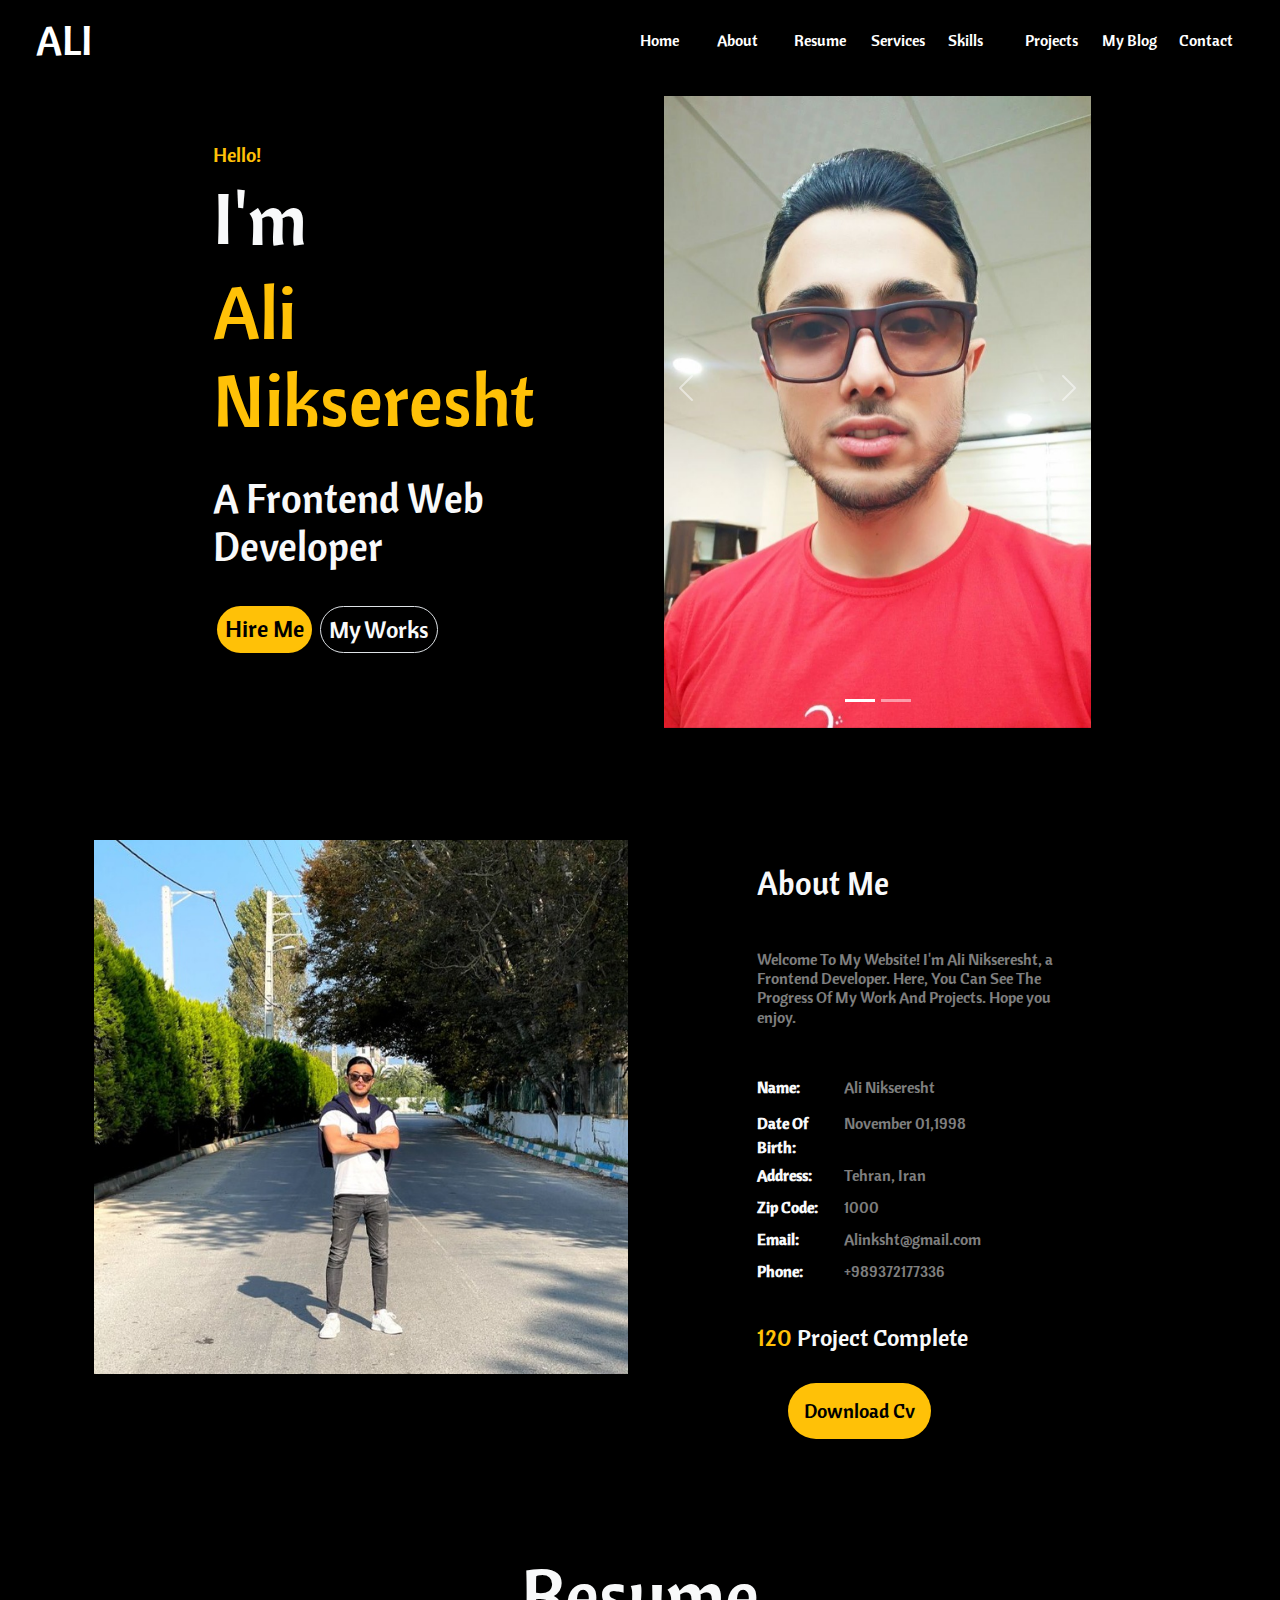
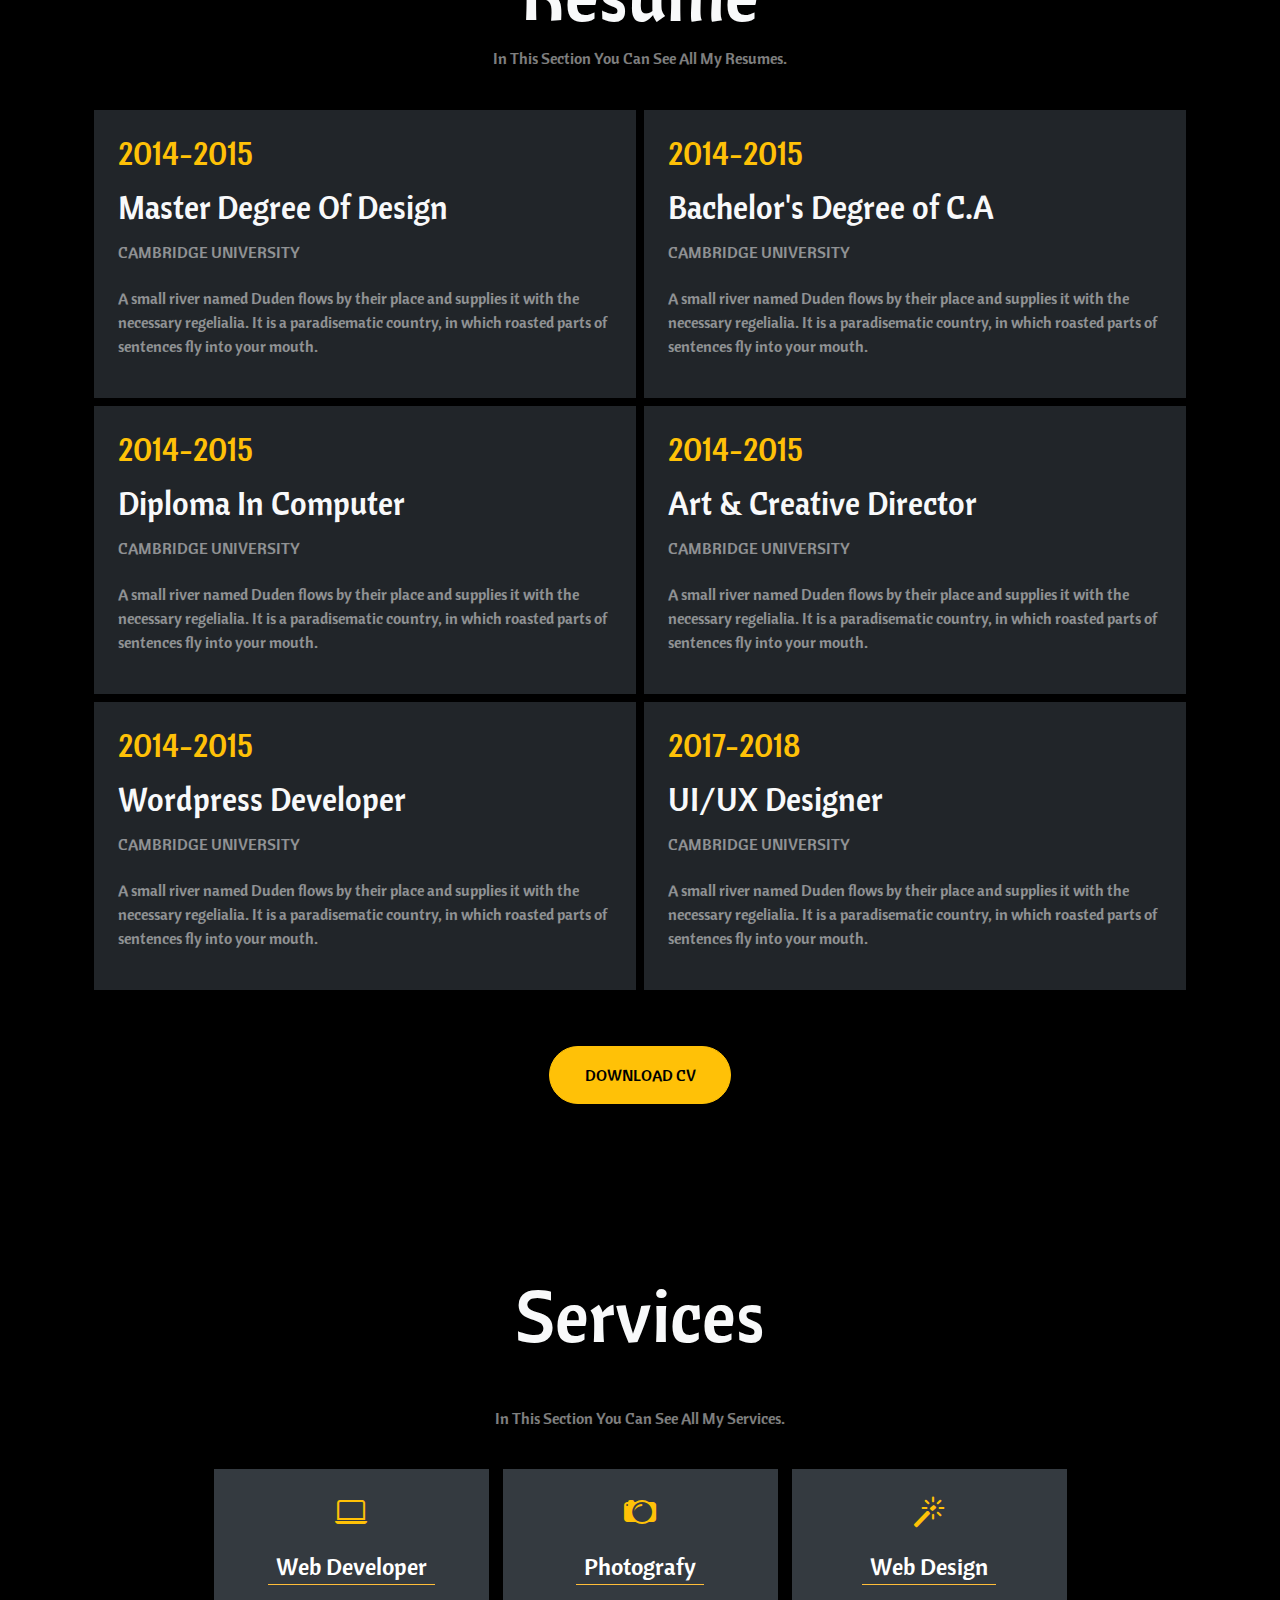
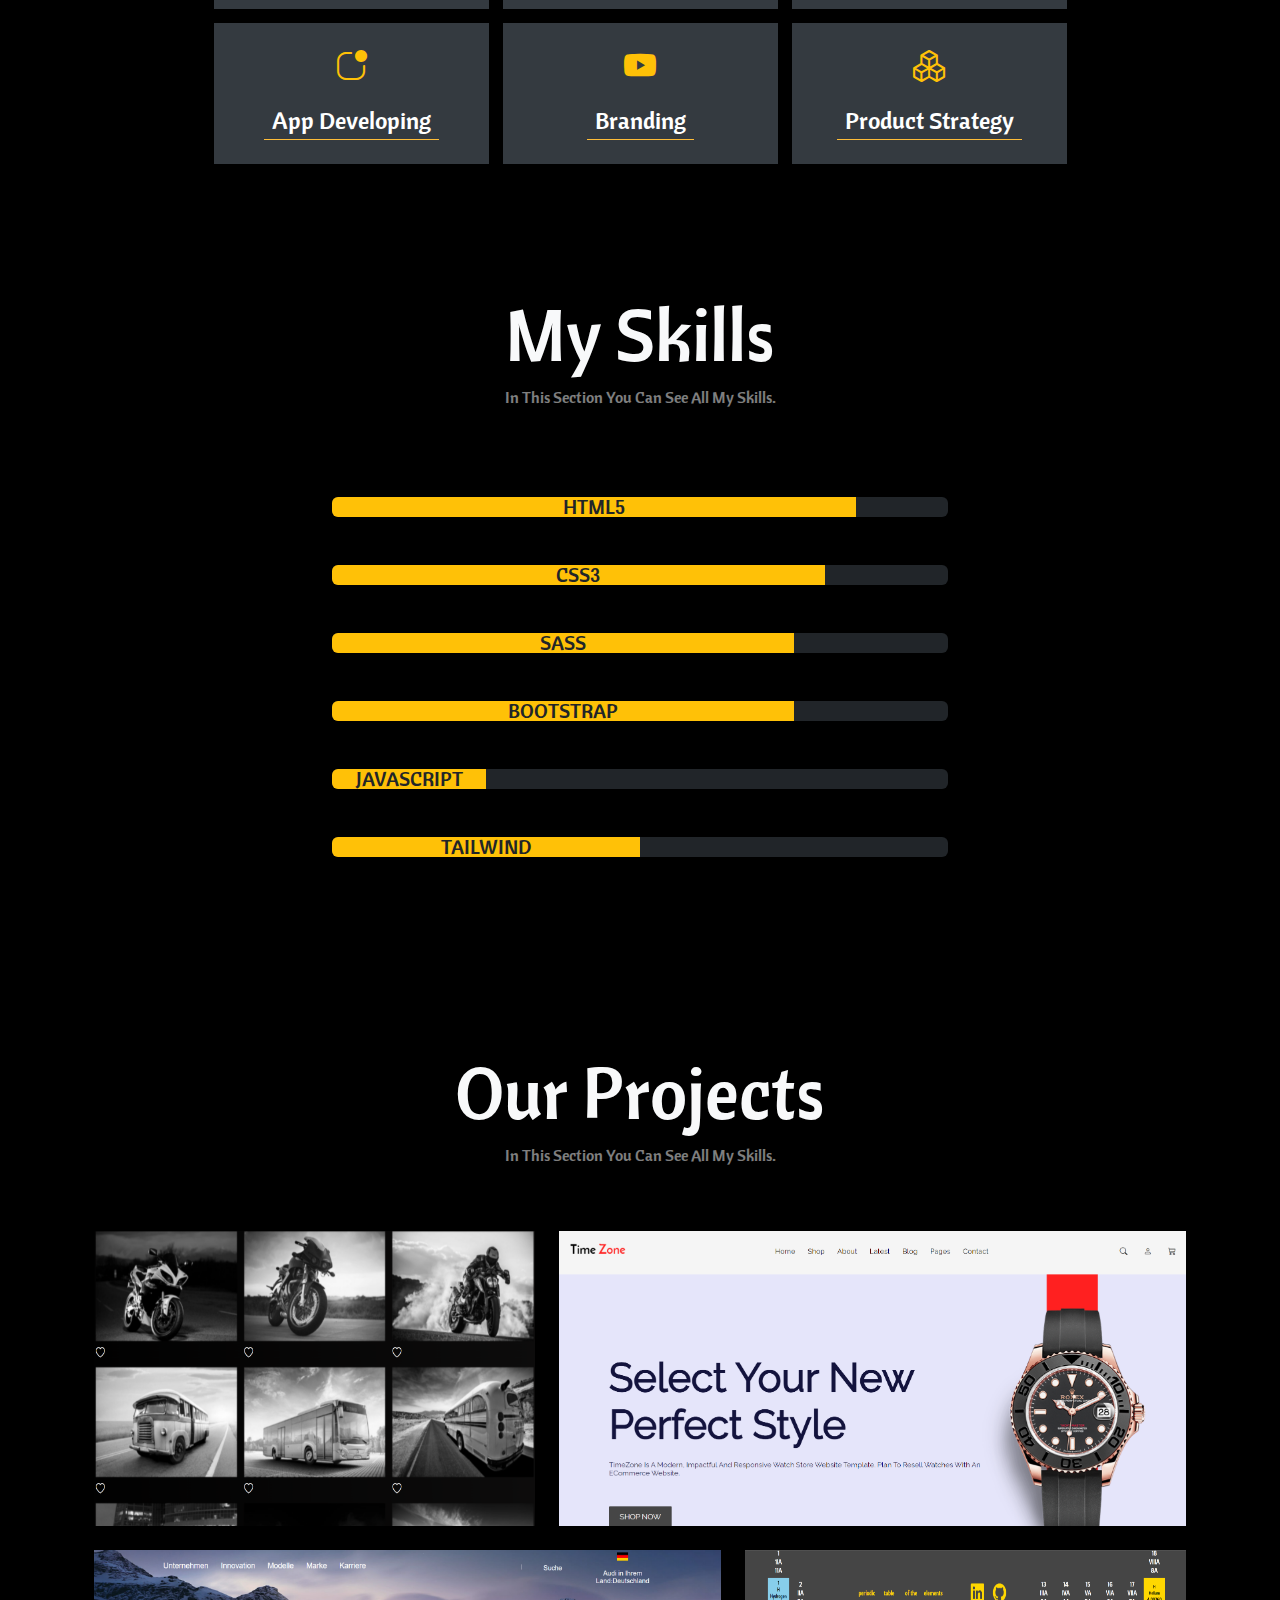
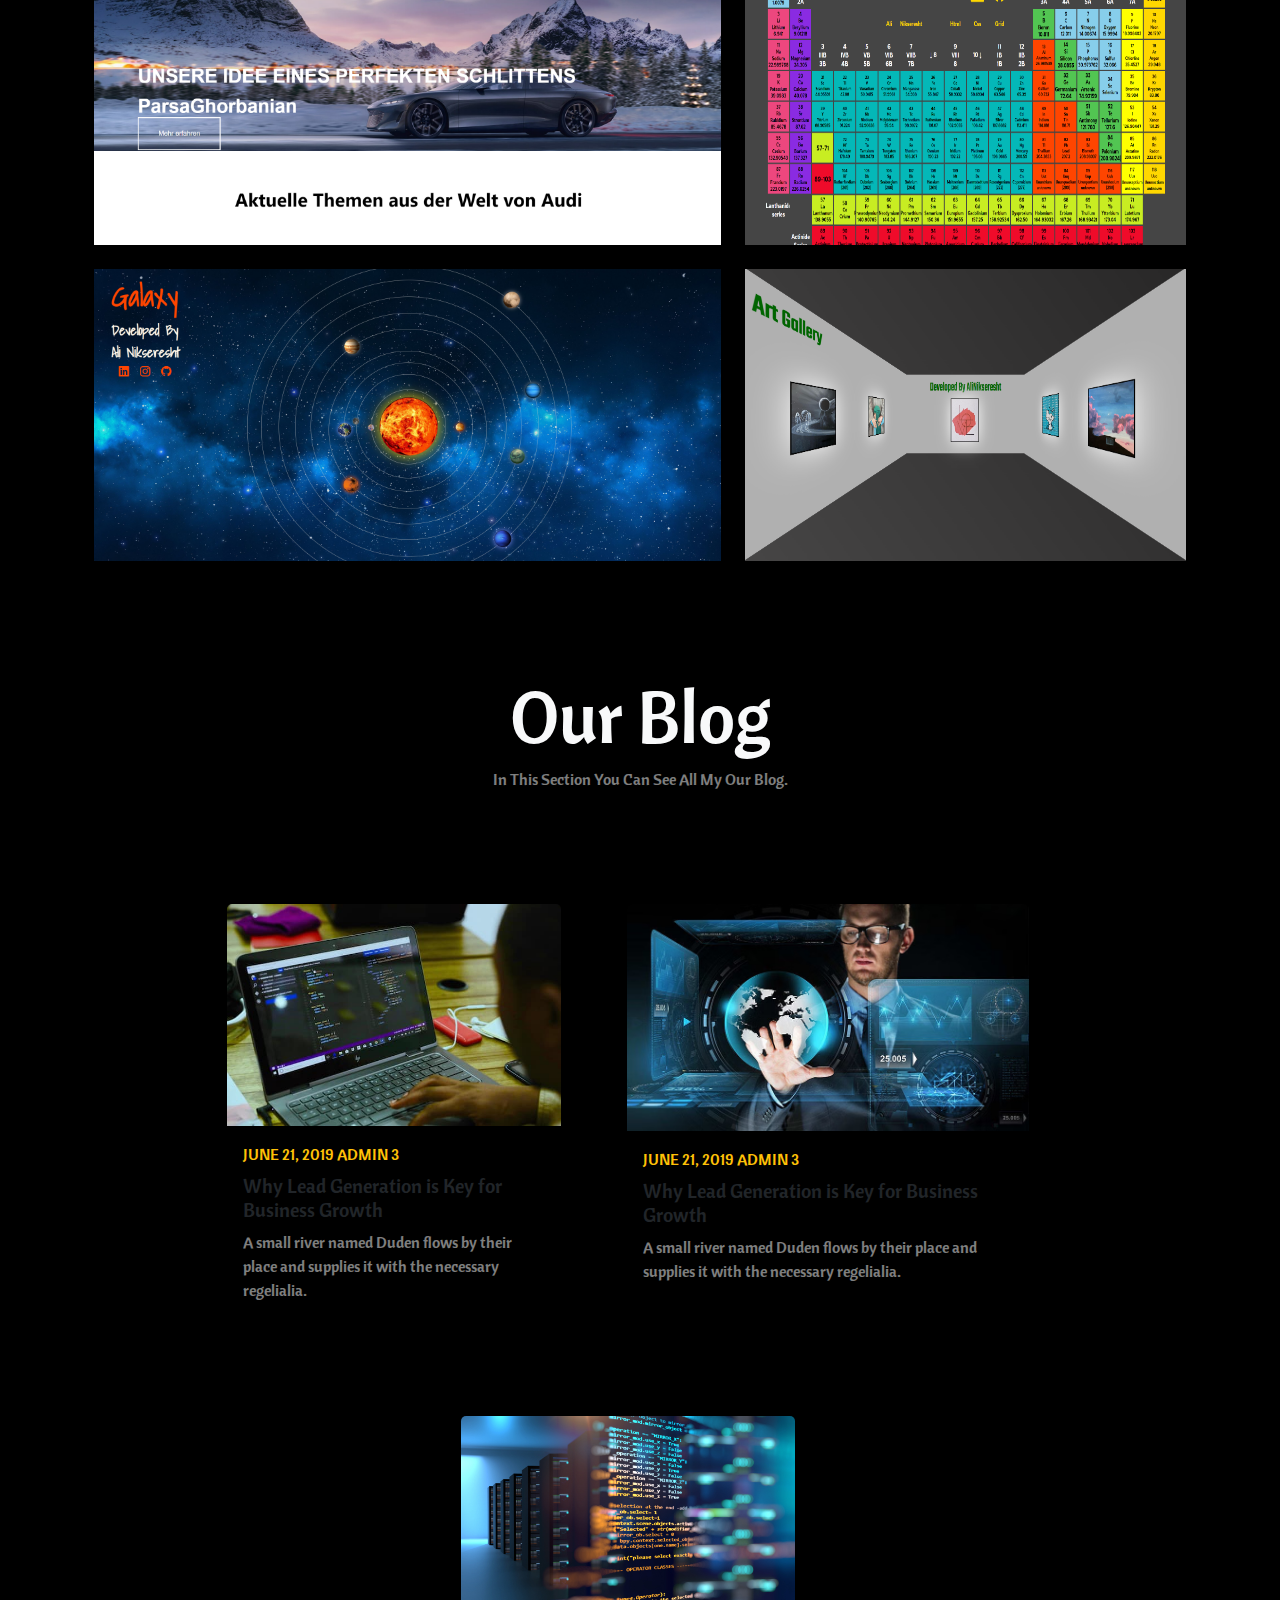
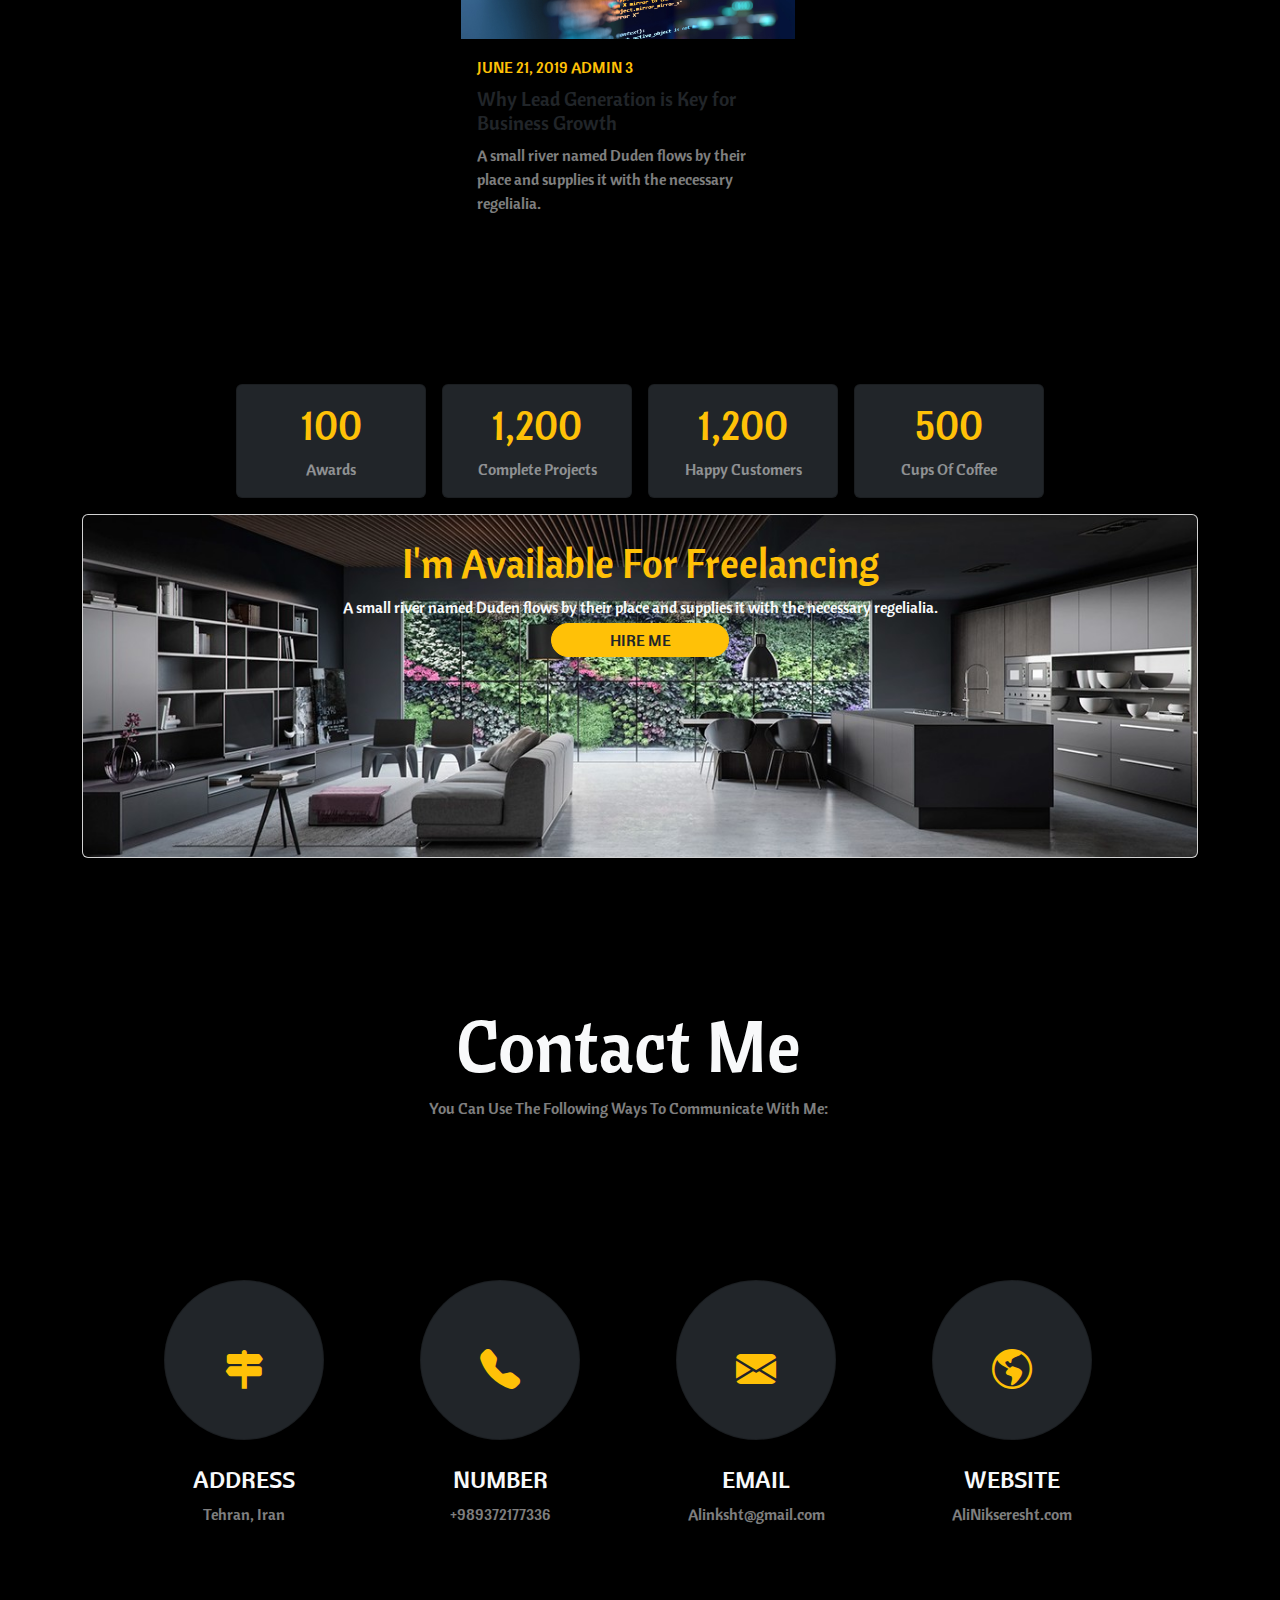
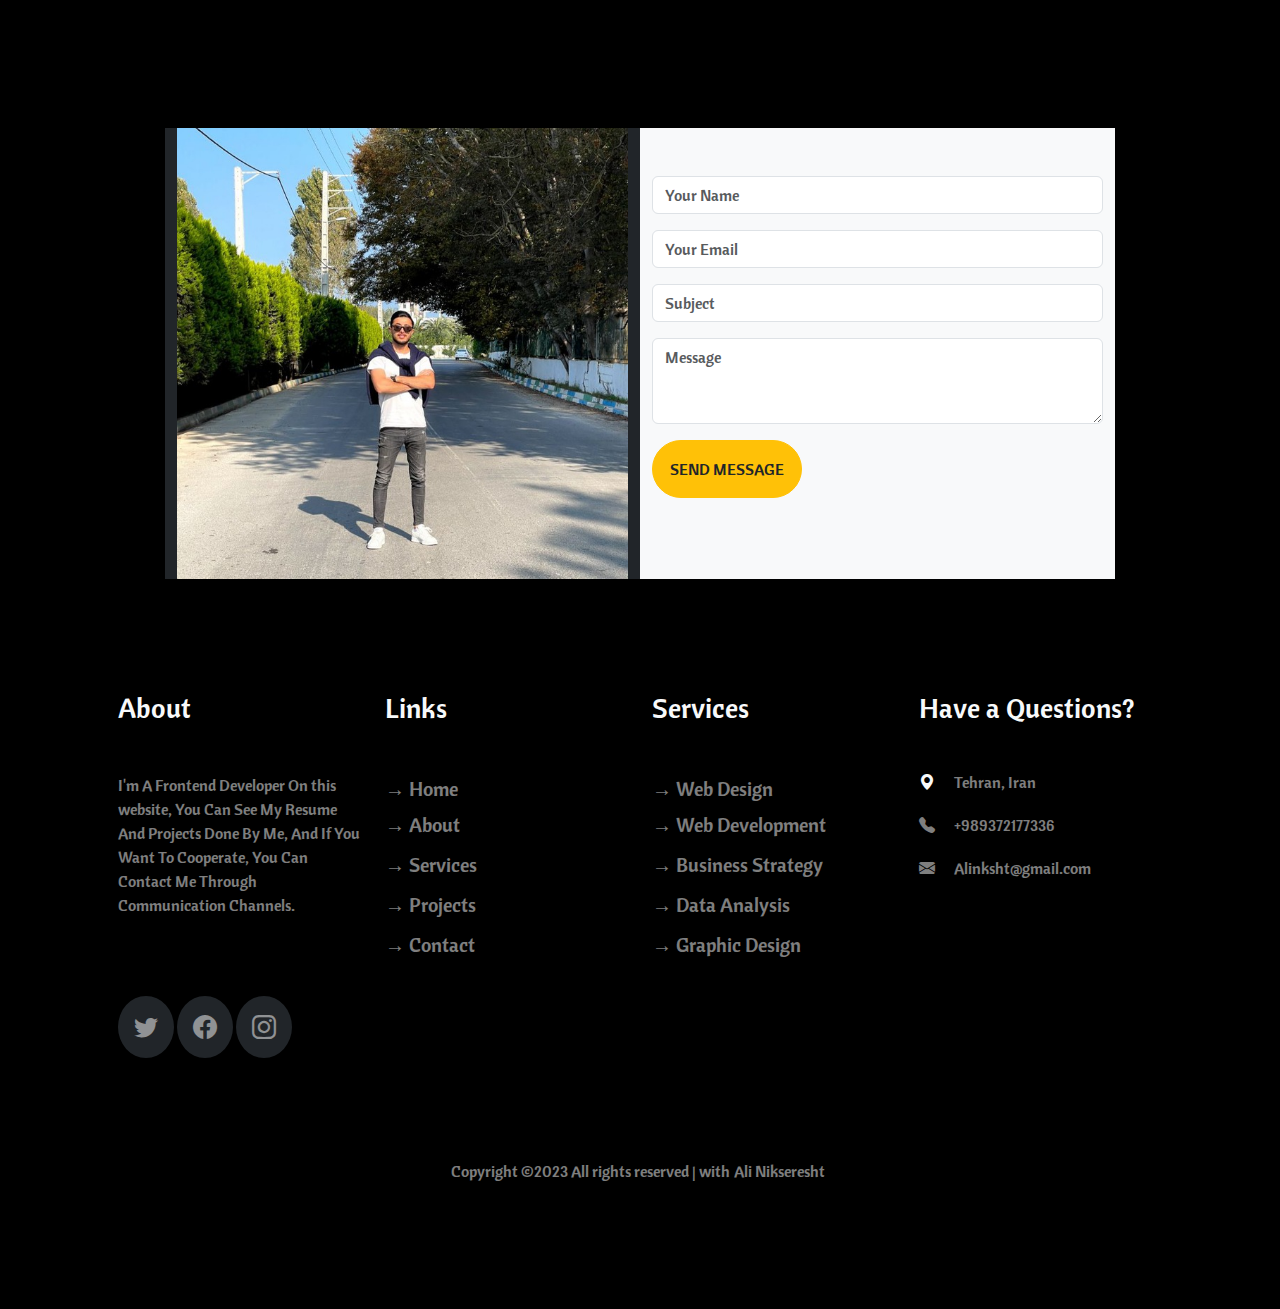
<file: index.html>
<!DOCTYPE html>
<html lang="en">
<head>
    <meta charset="UTF-8">
    <meta http-equiv="X-UA-Compatible" content="IE=edge">
    <meta name="viewport" content="width=device-width, initial-scale=1.0">
    <title>Ali Nikseresht | علی نیک سرشت</title>
    <link rel="stylesheet" href="assets/css/GlobalMaster.css">
    <link rel="stylesheet" href="	https://cdn.jsdelivr.net/npm/bootstrap@5.3.0-alpha1/dist/css/bootstrap.min.css">
    <link rel="preconnect" href="https://fonts.gstatic.com" crossorigin>
    <link href="https://fonts.googleapis.com/css2?family=Cantora+One&display=swap" rel="stylesheet">
    <link rel="preconnect" href="https://fonts.gstatic.com" crossorigin>
    <link href="https://fonts.googleapis.com/css2?family=Abril+Fatface&family=Rammetto+One&display=swap" rel="stylesheet">
    <link rel="stylesheet" href="https://cdn.jsdelivr.net/npm/bootstrap-icons@1.10.3/font/bootstrap-icons.css">
</head>
<body>

<div class="bg-black container-fluid">
  <main class="container">
    <div class="row position-fixed top-0 start-0 zIndex bg-black w-100">
        <nav class="col-12 text-white">
            <div class="row h-100">
                <h1 class="h-100 col-6 col-md-6 mt-2 py-2 px-5">ALI</h1>
                <section class="h-100 col-6 col-md-6">
                    <div class="d-lg-none">
                        <nav class="navbar navbar-expand-lg navbar-light">
                            <div class="container-fluid">
                              <a class="navbar-brand" href="#"></a> 
                              <button class="navbar-toggler" type="button" data-bs-toggle="collapse"
                              data-bs-target="#navbarText" aria-controls="navbarText" aria-expanded="false"
                              aria-label="Toggle navigation">
                                <span class="navbar-toggler-icon"></span>
                              </button>
                              <div class="collapse navbar-collapse" id="navbarText">
                                <ul class="navbar-nav me-auto mb-2 mb-lg-0 menu_berger d-flex justify-content-center align-items-end px-2 my-2">
                                  <li class="nav-item">
                                    <a class="nav-link active text-light" aria-current="page" href="#">Home</a>
                                  </li>
                                  <li class="nav-item">
                                    <a class="nav-link text-light" href="#">About</a>
                                  </li>
                                  <li class="nav-item">
                                    <a class="nav-link text-light" href="#">Resume</a>
                                  </li>
                                  <li class="nav-item">
                                    <a class="nav-link text-light" href="#">Services</a>
                                  </li>
                                  <li class="nav-item">
                                    <a class="nav-link text-light" href="#">Skills</a>
                                  </li>
                                  <li class="nav-item">
                                    <a class="nav-link text-light" href="#">Projects</a>
                                  </li>
                                  <li class="nav-item">
                                    <a class="nav-link text-light" href="#">My blog</a>
                                  </li>
                                  <li class="nav-item">
                                    <a class="nav-link text-light" href="#">Contact</a>
                                  </li>
                                </ul>
                              </div>
                            </div>
                          </nav>
                    </div>
                    <ul class="d-none d-lg-flex h-100 mx-0 px-0 menu_one">
                        <li class="col h-100 d-flex justify-content-start align-items-center"><a class="text-decoration-none text-white" href="">Home</a></li>
                        <li class="col h-100 d-flex justify-content-start align-items-center"><a class="text-decoration-none text-white" href="">About</a></li>
                        <li class="col h-100 d-flex justify-content-start align-items-center"><a class="text-decoration-none text-white" href="">Resume</a></li>
                        <li class="col h-100 d-flex justify-content-start align-items-center"><a class="text-decoration-none text-white" href="">Services</a></li>
                        <li class="col h-100 d-flex justify-content-start align-items-center"><a class="text-decoration-none text-white" href="">Skills</a></li>
                        <li class="col h-100 d-flex justify-content-start align-items-center"><a class="text-decoration-none text-white" href="">Projects</a></li>
                        <li class="col h-100 d-flex justify-content-start align-items-center"><a class="text-decoration-none text-white" href="">My Blog</a></li>
                        <li class="col h-100 d-flex justify-content-start align-items-center"><a class="text-decoration-none text-white" href="">Contact</a></li>
                    </ul>
                </section>
            </div>
        </nav>
    </div>
    <div class="row justify-content-center py-5">
      <div class="col-12 col-md-10">
        <div class="row align-items-center">
          <div class="col-12 col-lg-6 px-5 mt-3">
            <h5 class="h5 text-warning">Hello!</h5>
            <h2 class="display-2 text-light">I'm</h2>
            <h1 class="display-2 text-warning">Ali Nikseresht</h1>
            <h2 class="display-6 text-light py-4">A Frontend Web Developer</h2>
            <div class="d-flex flex-row bd-highlight mb-2 justify-content-start">
            <a class="h4 m-1 p-2 bd-highlight bg-warning text-black rounded-pill text-decoration-none">Hire Me</a>
            <a class="h4 m-1 p-2 bd-highlight text-light border rounded-pill text-decoration-none">My Works</a>
            </div>
          </div>
          <figure class="col-12 col-lg-6">
            <a href="">
              <div class="container">
                <div class="row ">
                  <div id="carouselExampleIndicators" class="carousel slide" data-bs-ride="carousel">
                    <div class="carousel-indicators">
                      <button type="button" data-bs-target="#carouselExampleIndicators" data-bs-slide-to="0" class="active" aria-current="true" aria-label="Slide 1"></button>
                      <button type="button" data-bs-target="#carouselExampleIndicators" data-bs-slide-to="1" aria-label="Slide 2"></button>
                    </div>
                    <div class="carousel-inner h-100 mt-5">
                      <div class="carousel-item active h-100">
                        <img src="assets/img/1.6.jpg" class="d-block w-100" alt="...">
                      </div>
                      <div class="carousel-item h-100">
                        <img src="assets/img/2.jpg" class="d-block w-100" alt="...">
                      </div>
                    </div>
                    <button class="carousel-control-prev" type="button" data-bs-target="#carouselExampleIndicators" data-bs-slide="prev">
                      <span class="carousel-control-prev-icon" aria-hidden="true"></span>
                      <span class="visually-hidden">Previous</span>
                    </button>
                    <button class="carousel-control-next" type="button" data-bs-target="#carouselExampleIndicators" data-bs-slide="next">
                      <span class="carousel-control-next-icon" aria-hidden="true"></span>
                      <span class="visually-hidden">Next</span>
                    </button>
                  </div>
                </div>
                </div>
              </div>
            </a>
          </figure>
        </div>
      </div>
    

    <!-- about -->

<div class="container">
    <div class="row justify-content-center px-0">
      <div class="col-12 bg-black">
        <div class="row">
          <figure class="d-none d-md-flex col-md-6 mt-5">
            <a href="">
              <img class="col-12 " src="assets/img/photo_2022-11-16_15-40-24.jpg" alt="">
            </a>
          </figure>

          <div class="col-12 col-md-6">
            <div class="row justify-content-center mt-5">

              <h2 class="col-8 px-4 m-0 h2 text-light mt-4 ">About Me</h2>
              <h6 class="col-8 m-0 h6 text-white-50 p-4 py-5">Welcome To My Website! I'm Ali Nikseresht,
                a Frontend Developer.
                Here, You Can See The Progress Of My Work And Projects.
                Hope you enjoy.</h6>

              <dl class="row col-12 col-sm-8">
                <dt class="col-3 text-light ">Name:</dt>
                <dd class="col-9 text-white-50">Ali Nikseresht</dd>
              
                <dt class="col-3 text-light py-1">Date Of Birth:</dt>
                <dd class="col-9 text-white-50 py-1 my-0">
                  <p>November 01,1998</p>
                </dd>
                <dt class="col-3 text-light my-0">Address:</dt>
                <dd class="col-9 text-white-50">Tehran, Iran</dd>
              
                <dt class="col-3 text-truncate text-light">Zip Code:</dt>
                <dd class="col-9 text-white-50">1000</dd>
        
                <dt class="col-3 text-light">Email:</dt>
                <dd class="col-9 text-white-50">Alinksht@gmail.com</dd>

                <dt class="col-3 text-light">Phone:</dt>
                <dd class="col-9 text-white-50">+989372177336</dd>
              </dl>

              <h4 class="col-8 h4 text-warning p-4 py-3">120
                <small class=" h4 text-light">Project Complete</small>
              </h4>

              <div class="col-8 col-sm-6 d-flex flex-row bd-highlight px-2 mb-2 ">
                <a href="#" class="h5 mx-0 m-2 p-3 bd-highlight bg-warning text-black rounded-pill text-decoration-none">Download Cv</a>
              </div>
            </div>
          </div>
        </div>
      </div>
    </div>
  </div>

    <!-- resume -->

    <section class="row text-center mb-0 bg-black">
        <h2 class="display-2 text-light mt-5 pt-5">Resume</h2>
      <p class="text-white-50">In This Section You Can See All My Resumes.</p>
    </section>

    <div class="row justify-content-center px-0  ">
      <div class="col-12 bg-black">
        <div class="container my-4">
          <div class="row g-2">
            <div class="col-12 col-md-6">
              <div class="p-3 bg-dark text-warning">
                <h2 class="p-2">2014-2015</h2>
                <h2 class="px-2 text-light">Master Degree Of Design</h2>
                <h6 class="p-2 text-white-50">CAMBRIDGE UNIVERSITY</h6>
                <p class="p-2 text-white-50">A small river named Duden flows by their place and supplies it with the necessary regelialia.
                  It is a paradisematic country, in which roasted parts of sentences fly into your mouth.</p>
              </div>
            </div>
            <div class="col-12 col-md-6">
              <div class="p-3 bg-dark text-warning">
                <h2 class="p-2">2014-2015</h2>
                <h2 class="px-2 text-light">Bachelor's Degree of C.A</h2>
                <h6 class="p-2 text-white-50">CAMBRIDGE UNIVERSITY</h6>
                <p class="p-2 text-white-50">A small river named Duden flows by their place and supplies it with the necessary regelialia.
                  It is a paradisematic country, in which roasted parts of sentences fly into your mouth.</p>
              </div>
            </div>
            <div class="col-12 col-md-6">
              <div class="p-3 bg-dark text-warning">
                <h2 class="p-2">2014-2015</h2>
                <h2 class="px-2 text-light">Diploma In Computer</h2>
                <h6 class="p-2 text-white-50">CAMBRIDGE UNIVERSITY</h6>
                <p class="p-2 text-white-50">A small river named Duden flows by their place and supplies it with the necessary regelialia.
                  It is a paradisematic country, in which roasted parts of sentences fly into your mouth.</p>
              </div>
            </div>
            <div class="col-12 col-md-6">
              <div class="p-3 bg-dark text-warning">
                <h2 class="p-2">2014-2015</h2>
                <h2 class="px-2 text-light">Art & Creative Director</h2>
                <h6 class="p-2 text-white-50">CAMBRIDGE UNIVERSITY</h6>
                <p class="p-2 text-white-50">A small river named Duden flows by their place and supplies it with the necessary regelialia.
                  It is a paradisematic country, in which roasted parts of sentences fly into your mouth.</p>
              </div>
            </div>
            <div class="col-12 col-md-6">
              <div class="p-3 bg-dark text-warning">
                <h2 class="p-2">2014-2015</h2>
                <h2 class="px-2 text-light">Wordpress Developer</h2>
                <h6 class="p-2 text-white-50">CAMBRIDGE UNIVERSITY</h6>
                <p class="p-2 text-white-50">A small river named Duden flows by their place and supplies it with the necessary regelialia.
                  It is a paradisematic country, in which roasted parts of sentences fly into your mouth.</p>
              </div>
            </div>
            <div class="col-12 col-md-6">
              <div class="p-3 bg-dark text-warning">
                <h2 class="p-2">2017-2018</h2>
                <h2 class="px-2 text-light">UI/UX Designer</h2>
                <h6 class="p-2 text-white-50">CAMBRIDGE UNIVERSITY</h6>
                <p class="p-2 text-white-50">A small river named Duden flows by their place and supplies it with the necessary regelialia.
                  It is a paradisematic country, in which roasted parts of sentences fly into your mouth.</p>
              </div>
            </div>
            <div class="d-flex justify-content-center">
            <button type="button" class="col-7 col-sm-4 col-md-3 col-lg-2 p-3 m-5 btn btn-warning rounded-pill">DOWNLOAD CV</button>
            </div>
          </div>
        </div>
      </div>
    </div>




    <!-- service -->

    <section class="row text-center mb-0 bg-black">
        <h2 class="display-2 text-light mt-5 pt-5 my-5">Services</h2>
      <p class="text-white-50">In This Section You Can See All My Services.</p>


    </section>

    <div class="row justify-content-center px-0">
      <div class="col-12 bg-black">
        <div class="container my-4 ">
          <div class="row g-2 justify-content-center">
            <div class="col-12 col-md-3 service">
              <div class="p-3 text-warning text-center">
                <h2 class="p-2 d-flex justify-content-center"><i class="bi bi-laptop"></i></h2>
                <h4 class="px-2 py-1 d-inline-flex justify-content-center">Web Developer</h4>
              </div>
            </div>
            
            <div class="col-12 col-md-3 service">
              <div class="p-3 text-warning text-center">
                <h2 class="p-2 d-flex justify-content-center"><i class="bi bi-camera2"></i></h2>
                <h4 class="px-2 py-1 d-inline-flex justify-content-center">Photografy</h4>
              </div>
            </div>

            <div class="col-12 col-md-3 service">
              <div class="p-3 text-warning text-center">
                <h2 class="p-2 d-flex justify-content-center"><i class="bi bi-magic"></i></h2>
                <h4 class="px-2 py-1 d-inline-flex justify-content-center">Web Design</h4>
              </div>
            </div>

            <div class="col-12 col-md-3 service">
              <div class="p-3 text-warning text-center">
                <h2 class="p-2 d-flex justify-content-center"><i class="bi bi-app-indicator"></i></h2>
                <h4 class="px-2 py-1 d-inline-flex justify-content-center">App Developing</h4>
              </div>
            </div>

            <div class="col-12 col-md-3 service">
              <div class="p-3 text-warning text-center">
                <h2 class="p-2 d-flex justify-content-center"><i class="bi bi-youtube"></i></h2>
                <h4 class="px-2 py-1 d-inline-flex justify-content-center">Branding</h4>
              </div>
            </div>

            <div class="col-12 col-md-3 service">
              <div class="p-3 text-warning text-center">
                <h2 class="p-2 d-flex justify-content-center"><i class="bi bi-boxes"></i></h2>
                <h4 class="px-2 py-1 d-inline-flex justify-content-center">Product Strategy</h4>
              </div>
            </div>

          </div>
        </div>
      </div>
    </div>




    <!-- skills -->

    <section class="row text-center mb-0 bg-black">
        <h2 class="display-2 text-light mt-5 pt-5">My Skills</h2>
      <p class="text-white-50">In This Section You Can See All My Skills.</p>
    </section>


    <div class="row mt-4 justify-content-center">
      <div class="col-12 col-md-8">
        <div class="container">
          <div class="progress m-5 bg-dark" role="progressbar" aria-label="Example 20px high" aria-valuenow="25" aria-valuemin="0" aria-valuemax="100" style="height: 20px">
            <div class="progress-bar bg-warning" style="width: 85%">
              <h5 class="my-1 text-dark">HTML5</h5>
            </div>
          </div>
          <div class="progress m-5 bg-dark" role="progressbar" aria-label="Example 20px high" aria-valuenow="25" aria-valuemin="0" aria-valuemax="100" style="height: 20px">
            <div class="progress-bar bg-warning" style="width: 80%">
              <h5 class="my-1 text-dark">CSS3</h5>
            </div>
          </div>
          <div class="progress m-5 bg-dark" role="progressbar" aria-label="Example 20px high" aria-valuenow="25" aria-valuemin="0" aria-valuemax="100" style="height: 20px">
            <div class="progress-bar bg-warning" style="width: 75%">
              <h5 class="my-1 text-dark">SASS</h5>
            </div>
          </div>
          <div class="progress m-5 bg-dark" role="progressbar" aria-label="Example 20px high" aria-valuenow="25" aria-valuemin="0" aria-valuemax="100" style="height: 20px">
            <div class="progress-bar bg-warning" style="width: 75%">
              <h5 class="my-1 text-dark">BOOTSTRAP</h5>
            </div>
          </div>
          <div class="progress m-5 bg-dark" role="progressbar" aria-label="Example 20px high" aria-valuenow="25" aria-valuemin="0" aria-valuemax="100" style="height: 20px">
            <div class="progress-bar bg-warning" style="width: 25%">
              <h5 class="my-1 text-dark">JAVASCRIPT</h5>
            </div>
          </div>
          <div class="progress m-5 bg-dark" role="progressbar" aria-label="Example 20px high" aria-valuenow="25" aria-valuemin="0" aria-valuemax="100" style="height: 20px">
            <div class="progress-bar bg-warning" style="width: 50%">
              <h5 class="my-1 text-dark">TAILWIND</h5>
            </div>
          </div>
        </div>
      </div>
    </div>



    <!-- ourprojects -->


    <div class="row text-center mb-0 bg-black mt-5">
        <h2 class="display-2 text-light pt-5 mt-5">Our Projects</h2>
      <p class="text-white-50">In This Section You Can See All My Skills.</p>

    </div>


    <div class="container text-center mt-5">
      <div class="row gy-2 justify-content-center">

        <figure class="col-12 col-md-5 pro">
          <img class="col-12 h-100" src="assets/img/77777.png" alt="">
        </figure>

        <figure class="col-12 col-md-7">
          <img class="col-12" src="assets/img/5.png" alt="">
        </figure>

        <figure class="col-12 col-md-7">
          <img class="col-12" src="assets/img/6.png" alt="">
        </figure>

        <figure class="col-12 col-md-5">
          <img class="col-12 h-100" src="assets/img/8.png" alt="">
        </figure>

        <figure class="col-12 col-md-7">
          <img class="col-12" src="assets/img/10.png" alt="">
        </figure>

        <figure class="col-12 col-md-5">
          <img class="col-12 h-100" src="assets/img/9.png" alt="">
        </figure>

      </div>
    </div>


    <!-- ourblog -->

    <section class="row text-center mb-0 bg-black">
      <h2 class="display-2 text-light mt-5 pt-5">Our Blog</h2>
    <p class="text-white-50">In This Section You Can See All My Our Blog.</p>
  </section>


  <div class="row col-12 mt-5 justify-content-center">
    <div class="card mx-2 bg-black m-4 p-4" style="width: 24rem;">
      <img src="assets/img/blg1.jpg" class="card-img-top" alt="...">
      <div class="card-body">
        <p class="card-title text-warning">JUNE 21, 2019 ADMIN 3</p>
        <h5 class="card-text bg-black blog_our">Why Lead Generation is Key for Business Growth</h5>
        <p class="card-text text-white-50">A small river named Duden flows by their place and supplies it with the necessary regelialia.</p>
      </div>
    </div> 
    <div class="card mx-2 bg-black m-4 p-4" style="width: 28.3rem;">
      <img src="assets/img/blg4.jpg" class="card-img-top" alt="...">
      <div class="card-body">
        <p class="card-title text-warning">JUNE 21, 2019 ADMIN 3</p>
        <h5 class="card-text bg-black blog_our">Why Lead Generation is Key for Business Growth</h5>
        <p class="card-text text-white-50">A small river named Duden flows by their place and supplies it with the necessary regelialia.</p>
      </div>
    </div>
    <div class="card mx-2 bg-black m-4 p-4" style="width: 24rem;">
      <img src="assets/img/blg3.jpg" class="card-img-top" alt="...">
      <div class="card-body">
        <p class="card-title text-warning">JUNE 21, 2019 ADMIN 3</p>
        <h5 class="card-text bg-black blog_our">Why Lead Generation is Key for Business Growth</h5>
        <p class="card-text text-white-50">A small river named Duden flows by their place and supplies it with the necessary regelialia.</p>
      </div>
    </div>
  </div>




  <div class="row mt-5 pt-5 mb-2 justify-content-center">
    <div class="card col-12 col-md-2 bg-dark m-2">
      <div class="card-body">
        <h5 class="display-6 card-title d-flex justify-content-center text-warning">100</h5>
        <a href="#" class="card-link d-flex text-decoration-none justify-content-center text-white-50">Awards</a>
      </div>
    </div>
    <div class="card col-12 col-md-2 bg-dark m-2">
      <div class="card-body">
        <h5 class="display-6 card-title d-flex justify-content-center text-warning">1,200</h5>
        <a href="#" class="card-link d-flex text-decoration-none justify-content-center text-white-50">Complete Projects</a>
      </div>
    </div>
    <div class="card col-12 col-md-2 bg-dark m-2">
      <div class="card-body">
        <h5 class="display-6 card-title d-flex justify-content-center text-warning">1,200</h5>
        <a href="#" class="card-link d-flex text-decoration-none justify-content-center text-white-50">Happy Customers</a>
      </div>
    </div>
    <div class="card col-12 col-md-2 bg-dark m-2">
      <div class="card-body">
        <h5 class="display-6 card-title d-flex justify-content-center text-warning">500</h5>
        <a href="#" class="card-link d-flex text-decoration-none justify-content-center text-white-50">Cups Of Coffee</a>
      </div>
    </div>
  </div>

  <div class="col-12 card">
    <img src="assets/img/pink-and-purple-dark-home-inspiration.jpg" class="card-img" alt="...">
    <div class="card-img-overlay m-2">
      <h3 class="display-6 px-2 d-flex justify-content-center text-warning">I'm Available For Freelancing</h3>
      <p class="px-4 my-1 d-flex justify-content-center text-light">A small river named Duden flows by their place and supplies it with the necessary regelialia.</p>
      <div class="d-flex justify-content-center">
        <button type="button" class="col-6 col-sm-6 col-md-2 p-1 mb-5 btn btn-warning rounded-pill">
          <a class="text-decoration-none text-dark" href="https://github.com/AliNikseresht">HIRE ME</a>
        </button>
        </div>
    </div>
  </div>






  <!-- contentmeeeeeeeee -->
       <section class="row col-12 text-center mb-0 bg-black mt-5">
        <h2 class="display-2 text-light mt-5 pt-5">Contact Me</h2>
          <p class="text-white-50">You Can Use The Following Ways To Communicate With Me:</p>
      </section>


      <div class="row col-11 col-md-12 mt-5 pt-5 justify-content-center align-items-center">
        <div class="card bg-dark m-5 col-12 rounded-circle" style="height:10rem; width:10rem ">
          <div class="card-body d-flex justify-content-center align-items-center">
            <h5 class="display-6 d-flex justify-content-center text-warning">
              <i class="mt-5 bi bi-signpost-2-fill"></i>
            </h5>
          </div>
          <h4 class="text-light mt-5 d-flex justify-content-center">ADDRESS</h4>
          <p class="text-white-50 d-flex justify-content-center">Tehran, Iran</p>
        </div>


        <div class="card bg-dark m-5 col-12 rounded-circle" style="height:10rem; width:10rem ">
          <div class="card-body d-flex justify-content-center align-items-center">
            <h5 class="display-6 d-flex justify-content-center text-warning">
              <i class="mt-5 bi bi-telephone-fill"></i>
            </h5>
          </div>
          <h4 class="text-light mt-5 d-flex justify-content-center">NUMBER</h4>
          <p class="text-white-50 d-flex justify-content-center">+989372177336</p>
        </div>


        <div class="card bg-dark m-5 col-12 rounded-circle" style="height:10rem; width:10rem ">
          <div class="card-body d-flex justify-content-center align-items-center">
            <h5 class="display-6 d-flex justify-content-center text-warning">
              <i class="mt-5 bi bi-envelope-fill"></i>
            </h5>
          </div>
          <h4 class="text-light mt-5 d-flex justify-content-center">EMAIL</h4>
          <p class="text-white-50 d-flex justify-content-center">Alinksht@gmail.com</p>
        </div>


        <div class="card bg-dark m-5 col-12 rounded-circle" style="height:10rem; width:10rem ">
          <div class="card-body d-flex justify-content-center align-items-center">
            <h5 class="display-6 d-flex justify-content-center text-warning">
              <i class="mt-5 bi bi-globe-americas"></i>
            </h5>
          </div>
          <h4 class="text-light mt-5 d-flex justify-content-center">WEBSITE</h4>
          <p class="text-white-50 d-flex justify-content-center">AliNikseresht.com</p>
        </div>
      </div>

<br><br><br><br><br><br><br><br><br><br>


      <div class="row justify-content-center">
        <figure class="col-12 col-md-5 d-flex justify-content-center bg-dark">
          <img class="col-12 col-md-12" src="assets/img/photo_2022-11-16_15-40-24.jpg" alt="">
        </figure>
        <div class="col-12 col-md-5 mb-3 bg-light footer">
          <input type="email" class="form-control mt-5" id="exampleFormControlInput1" placeholder="Your Name">
          <input type="email" class="form-control mt-3" id="exampleFormControlInput1" placeholder="Your Email">
          <input type="email" class="form-control mt-3" id="exampleFormControlInput1" placeholder="Subject">
          <textarea class="form-control mt-3" id="exampleFormControlTextarea1" placeholder="Message" rows="3"></textarea>
          <div class="d-flex justify-content-start">
            <button type="button" class="col-12 my-5 col-sm-6 col-md-9 col-lg-4 mt-3 p-3 btn btn-warning rounded-pill">
              <a class="text-decoration-none text-dark" href="https://github.com/AliNikseresht">SEND MESSAGE</a>
            </button>
            </div>
        </div>
      </div>





      <div class="row mt-5 pt-5 mx-4 d-flex justify-content-center">
          <div class="col-12 col-md-3">
            <h3 class="text-light mb-5">About</h3>
            <p class="text-white-50 pb-5 mb-5">I'm A Frontend Developer On this website, You Can See My Resume And Projects Done By Me, And If You Want To Cooperate, You Can Contact Me Through Communication Channels.</p>
            <h6 class="my-4 col-sm-6 col-md-12">
              <a class="fs-4 px-3 py-3 bg-dark text-white-50 rounded-circle" href=""><i class="bi bi-twitter"></i></a>
              <a class="fs-4 px-3 py-3 bg-dark text-white-50 rounded-circle" href=""><i class="bi bi-facebook"></i></a>
              <a class="fs-4 px-3 py-3 bg-dark text-white-50 rounded-circle" href=""><i class="bi bi-instagram"></i></a>
            </h6>
          </div>
          <div class="col-12 col-md-3">
            <h3 class=" text-light">Links</h3>
            <h6 class="row my-5">
              <a href="#" class="fs-5 text-decoration-none text-white-50 my-1">→ Home</a>
              <a href="#" class="fs-5 text-decoration-none text-white-50 my-2">→ About</a>
              <a href="#" class="fs-5 text-decoration-none text-white-50 my-2">→ Services</a>
              <a href="#" class="fs-5 text-decoration-none text-white-50 my-2">→ Projects</a>
              <a href="#" class="fs-5 text-decoration-none text-white-50 my-2">→ Contact</a>
            </h6>
          </div>
          <div class="col-12 col-md-3">
            <h3 class="card-title text-light">Services</h3>
            <h6 class="row my-5">
              <a href="#" class="fs-5 text-decoration-none text-white-50 my-1">→ Web Design</a>
              <a href="#" class="fs-5 text-decoration-none text-white-50 my-2">→ Web Development</a>
              <a href="#" class="fs-5 text-decoration-none text-white-50 my-2">→ Business Strategy</a>
              <a href="#" class="fs-5 text-decoration-none text-white-50 my-2">→ Data Analysis</a>
              <a href="#" class="fs-5 text-decoration-none text-white-50 my-2">→ Graphic Design</a>
            </h6>
          </div>
          <div class="col-12 col-md-3">
            <h3 class="text-light">Have a Questions?</h3>
            <h6 class="mb-2 my-5 text-white-50">
              <i class="text-light bi bi-geo-alt-fill"></i>
              <span class="px-3">Tehran, Iran</span>
            </h6>
            <h6 class="mb-2 my-4 text-white-50">
              <i class="bi bi-telephone-fill"></i>
              <a class="px-3 text-decoration-none text-white-50">+989372177336</a>
            </h6>
            <h6 class="mb-2 my-4 text-white-50">
              <i class="bi bi-envelope-fill"></i>
              <a class="px-3 text-decoration-none text-white-50">Alinksht@gmail.com</a>
            </h6>
          </div>
      </div>
      <div class="col-12">
        <h5 class="text-white-50 d-flex justify-content-center pt-5 mt-5 fs-6">Copyright ©2023 All rights reserved | with
        <a class="px-1 m-0 text-decoration-none text-white-50" href="https://github.com/AliNikseresht">Ali Nikseresht</a></h5>
      </div>
      <br><br><br><br><br>
</main>
</div>
    
</body>
<script src="https://cdn.jsdelivr.net/npm/bootstrap@5.3.0-alpha1/dist/js/bootstrap.bundle.min.js" integrity="sha384-w76AqPfDkMBDXo30jS1Sgez6pr3x5MlQ1ZAGC+nuZB+EYdgRZgiwxhTBTkF7CXvN" crossorigin="anonymous"></script>

</html>
</file>
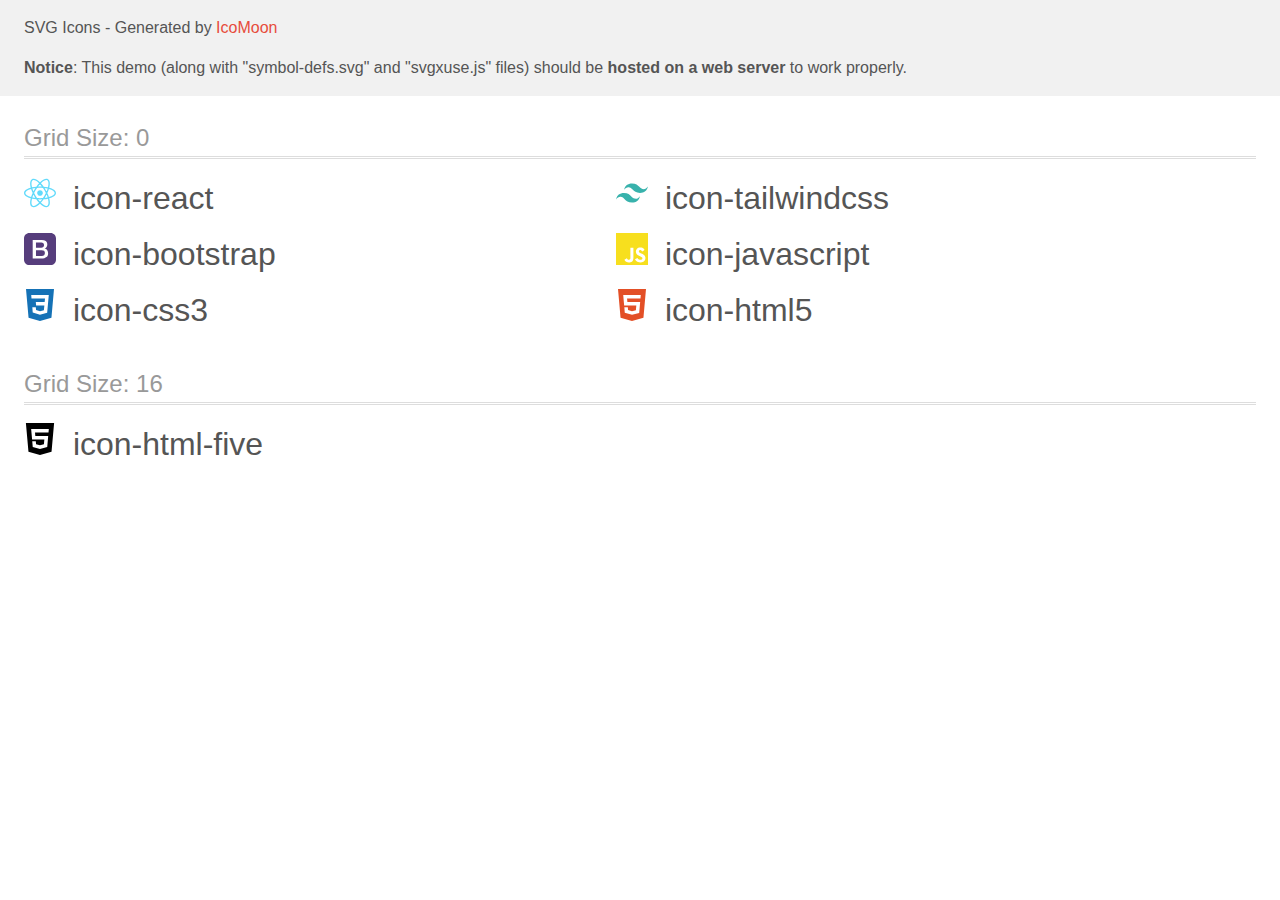
<file: assets/icon/icomoon/demo-external-svg.html>
<!doctype html>
<html>
<head>
    <title>IcoMoon - SVG Icons</title>
    <meta charset="utf-8">
    <meta name="viewport" content="width=device-width, initial-scale=1">
    <link rel="stylesheet" href="demo-files/demo.css">
    <link rel="stylesheet" href="style.css">
</head>
<body>
<header class="bgc1 clearfix">
<div class="mhl">
    <p>SVG Icons - Generated by <a href="https://icomoon.io/app">IcoMoon</a></p><p><strong>Notice</strong>: This demo (along with "symbol-defs.svg" and "svgxuse.js" files) should be <b>hosted on a web server</b> to work properly.</p>
</div>
</header>
    <div class="clearfix mhl ptl">
        <h1 class="mvm mtn fgc1">Grid Size: 0</h1>
        <div class="glyph fs1">
            <div class="clearfix pbs">
                <svg class="icon icon-react"><use xlink:href="symbol-defs.svg#icon-react"></use></svg><span class="name"> icon-react</span>
            </div>
        </div>
        <div class="glyph fs1">
            <div class="clearfix pbs">
                <svg class="icon icon-tailwindcss"><use xlink:href="symbol-defs.svg#icon-tailwindcss"></use></svg><span class="name"> icon-tailwindcss</span>
            </div>
        </div>
        <div class="glyph fs1">
            <div class="clearfix pbs">
                <svg class="icon icon-bootstrap"><use xlink:href="symbol-defs.svg#icon-bootstrap"></use></svg><span class="name"> icon-bootstrap</span>
            </div>
        </div>
        <div class="glyph fs1">
            <div class="clearfix pbs">
                <svg class="icon icon-javascript"><use xlink:href="symbol-defs.svg#icon-javascript"></use></svg><span class="name"> icon-javascript</span>
            </div>
        </div>
        <div class="glyph fs1">
            <div class="clearfix pbs">
                <svg class="icon icon-css3"><use xlink:href="symbol-defs.svg#icon-css3"></use></svg><span class="name"> icon-css3</span>
            </div>
        </div>
        <div class="glyph fs1">
            <div class="clearfix pbs">
                <svg class="icon icon-html5"><use xlink:href="symbol-defs.svg#icon-html5"></use></svg><span class="name"> icon-html5</span>
            </div>
        </div>
  </div>
    <div class="clearfix mhl ptl">
        <h1 class="mvm mtn fgc1">Grid Size: 16</h1>
        <div class="glyph fs2">
            <div class="clearfix pbs">
                <svg class="icon icon-html-five"><use xlink:href="symbol-defs.svg#icon-html-five"></use></svg><span class="name"> icon-html-five</span>
            </div>
        </div>
  </div>
<script defer src="svgxuse.js"></script>
</body>
</html>
</file>
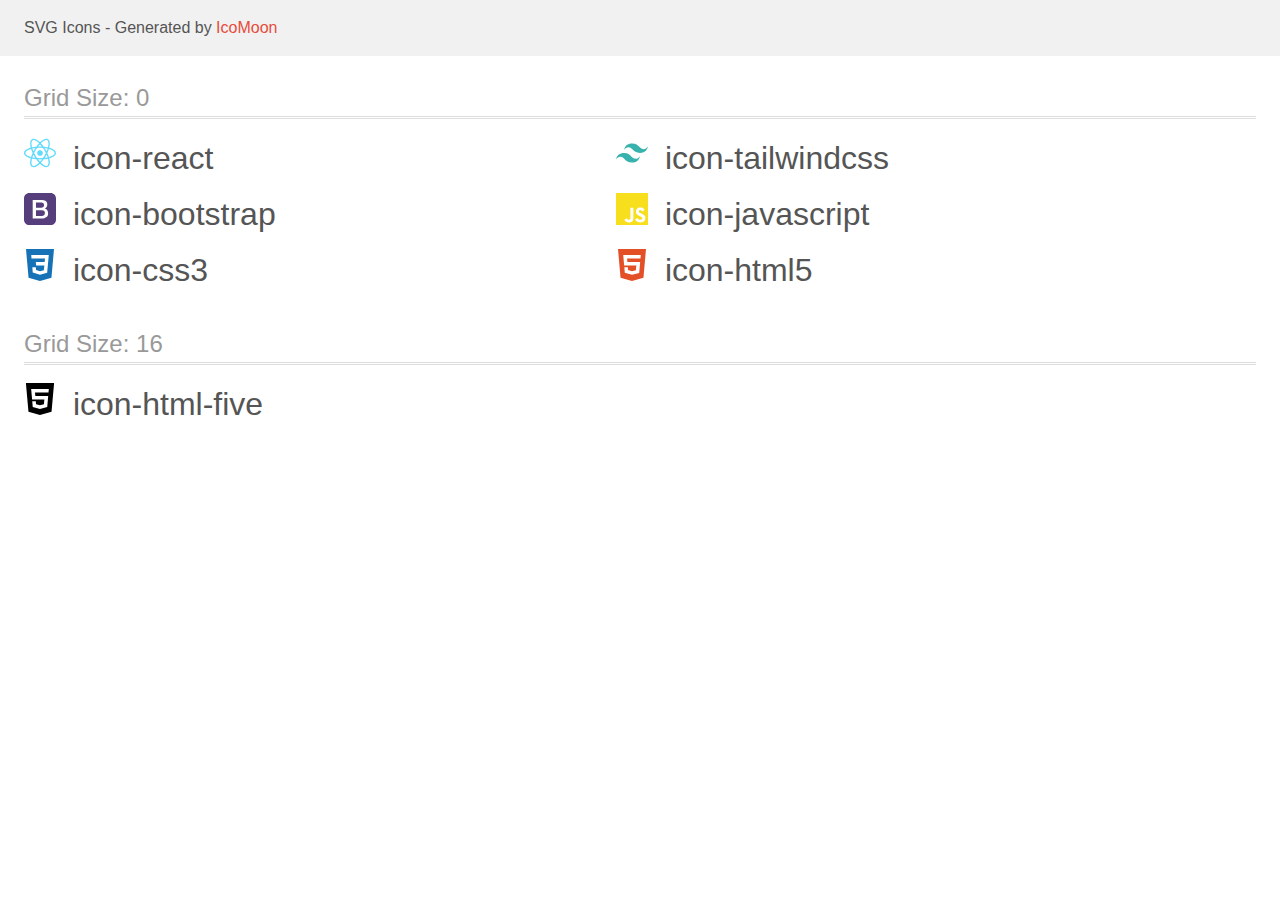
<file: assets/icon/icomoon/demo.html>
<!doctype html>
<html>
<head>
    <title>IcoMoon - SVG Icons</title>
    <meta charset="utf-8">
    <meta name="viewport" content="width=device-width, initial-scale=1">
    <link rel="stylesheet" href="demo-files/demo.css">
    <link rel="stylesheet" href="style.css">
</head>
<body>
<svg aria-hidden="true" style="position: absolute; width: 0; height: 0; overflow: hidden;" version="1.1" xmlns="http://www.w3.org/2000/svg" xmlns:xlink="http://www.w3.org/1999/xlink">
<defs>
<symbol id="icon-react" viewBox="0 0 32 32">
<path fill="#61dafb" style="fill: var(--color1, #61dafb)" d="M16 13.148c-1.575 0-2.852 1.277-2.852 2.852s1.277 2.852 2.852 2.852v0c1.575 0 2.852-1.277 2.852-2.852s-1.277-2.852-2.852-2.852v0zM8.011 21.673l-0.629-0.16c-4.691-1.185-7.381-3.197-7.381-5.519s2.691-4.333 7.381-5.519l0.629-0.159 0.177 0.624c0.545 1.86 1.163 3.443 1.899 4.957l-0.082-0.186 0.135 0.284-0.135 0.284c-0.656 1.329-1.275 2.912-1.761 4.551l-0.056 0.22zM7.089 11.933c-3.565 1.001-5.753 2.533-5.753 4.061 0 1.527 2.188 3.059 5.753 4.061 0.512-1.62 1.046-2.965 1.662-4.263l-0.086 0.202c-0.531-1.098-1.066-2.443-1.511-3.828l-0.065-0.234zM23.989 21.673l-0.177-0.625c-0.544-1.859-1.162-3.441-1.9-4.954l0.081 0.184-0.135-0.284 0.135-0.284c0.656-1.329 1.275-2.911 1.762-4.55l0.056-0.221 0.177-0.624 0.631 0.159c4.689 1.185 7.38 3.197 7.38 5.52s-2.691 4.333-7.38 5.519zM23.335 15.995c0.64 1.385 1.169 2.747 1.576 4.061 3.567-1.003 5.753-2.535 5.753-4.061 0-1.528-2.188-3.059-5.753-4.061-0.511 1.619-1.045 2.963-1.662 4.262l0.086-0.2zM7.080 11.927l-0.177-0.623c-1.319-4.648-0.919-7.979 1.097-9.141 1.977-1.141 5.152 0.207 8.479 3.621l0.453 0.465-0.453 0.465c-1.146 1.19-2.207 2.482-3.162 3.853l-0.068 0.103-0.18 0.257-0.313 0.027c-1.875 0.151-3.596 0.439-5.264 0.86l0.218-0.047zM9.608 3.087c-0.357 0-0.673 0.077-0.94 0.231-1.325 0.764-1.56 3.42-0.647 7.004 1.21-0.285 2.681-0.521 4.18-0.658l0.131-0.010c0.894-1.264 1.792-2.37 2.756-3.414l-0.020 0.022c-2.080-2.025-4.049-3.175-5.46-3.175zM22.393 30.236c-0.001 0-0.001 0 0 0-1.9 0-4.34-1.431-6.872-4.031l-0.453-0.465 0.453-0.465c1.146-1.19 2.206-2.482 3.16-3.854l0.068-0.103 0.18-0.257 0.312-0.027c1.875-0.15 3.597-0.438 5.267-0.858l-0.218 0.046 0.629-0.159 0.179 0.624c1.316 4.645 0.917 7.977-1.099 9.139-0.449 0.259-0.988 0.411-1.562 0.411-0.016 0-0.031-0-0.047-0l0.002 0zM16.932 25.728c2.080 2.025 4.049 3.175 5.46 3.175h0.001c0.356 0 0.673-0.077 0.939-0.231 1.325-0.764 1.561-3.421 0.647-7.005-1.212 0.286-2.682 0.522-4.182 0.658l-0.13 0.010c-0.893 1.265-1.791 2.371-2.755 3.416l0.020-0.022zM24.92 11.927l-0.629-0.159c-1.453-0.376-3.175-0.664-4.939-0.806l-0.111-0.007-0.312-0.027-0.18-0.257c-1.021-1.474-2.082-2.766-3.237-3.966l0.009 0.010-0.453-0.465 0.453-0.465c3.325-3.413 6.499-4.761 8.479-3.621 2.016 1.163 2.416 4.493 1.099 9.14zM19.667 9.653c1.523 0.139 2.969 0.364 4.312 0.668 0.915-3.584 0.679-6.24-0.647-7.004-1.317-0.761-3.793 0.405-6.4 2.944 0.943 1.022 1.841 2.128 2.666 3.289l0.069 0.103zM9.608 30.236c-0.014 0-0.030 0-0.046 0-0.574 0-1.113-0.152-1.577-0.419l0.015 0.008c-2.016-1.161-2.416-4.492-1.097-9.139l0.176-0.624 0.629 0.159c1.54 0.388 3.239 0.661 5.047 0.812l0.313 0.027 0.179 0.257c1.022 1.475 2.083 2.767 3.239 3.967l-0.010-0.010 0.453 0.465-0.453 0.465c-2.531 2.6-4.971 4.031-6.868 4.031zM8.021 21.667c-0.915 3.584-0.679 6.241 0.647 7.005 1.316 0.751 3.791-0.407 6.4-2.944-0.943-1.022-1.841-2.129-2.667-3.29l-0.069-0.103c-1.629-0.146-3.099-0.382-4.534-0.711l0.224 0.043zM16 22.504c-1.097 0-2.225-0.048-3.355-0.141l-0.313-0.027-0.18-0.257c-0.544-0.768-1.139-1.691-1.697-2.639l-0.103-0.19c-0.452-0.758-0.971-1.732-1.45-2.728l-0.105-0.243-0.133-0.284 0.133-0.284c0.584-1.239 1.102-2.212 1.658-3.161l-0.103 0.191c0.552-0.955 1.159-1.907 1.8-2.829l0.18-0.257 0.313-0.027c1.005-0.090 2.174-0.142 3.355-0.142s2.35 0.052 3.505 0.153l-0.15-0.011 0.312 0.027 0.179 0.257c1.177 1.666 2.294 3.567 3.252 5.56l0.104 0.24 0.135 0.284-0.135 0.284c-1.058 2.232-2.176 4.133-3.439 5.925l0.083-0.125-0.179 0.257-0.312 0.027c-1.129 0.093-2.259 0.141-3.356 0.141zM13.071 21.059c1.973 0.148 3.885 0.148 5.86 0 1.004-1.445 1.978-3.104 2.827-4.836l0.101-0.228c-0.947-1.958-1.922-3.617-3.012-5.19l0.083 0.126c-0.877-0.071-1.898-0.111-2.929-0.111s-2.052 0.040-3.063 0.119l0.134-0.008c-1.008 1.447-1.983 3.106-2.83 4.84l-0.099 0.224c0.951 1.96 1.926 3.619 3.014 5.193l-0.085-0.13z"></path>
</symbol>
<symbol id="icon-tailwindcss" viewBox="0 0 32 32">
<path fill="#38b2ac" style="fill: var(--color2, #38b2ac)" d="M16.001 6.4c-4.267 0-6.933 2.133-8 6.4 1.6-2.133 3.467-2.933 5.6-2.4 1.217 0.304 2.087 1.187 3.051 2.165 1.569 1.592 3.384 3.435 7.349 3.435 4.267 0 6.933-2.133 8-6.4-1.6 2.133-3.467 2.933-5.6 2.4-1.217-0.304-2.087-1.187-3.051-2.165-1.568-1.592-3.383-3.435-7.349-3.435zM8.001 16c-4.267 0-6.933 2.133-8 6.4 1.6-2.133 3.467-2.933 5.6-2.4 1.217 0.304 2.087 1.187 3.051 2.165 1.569 1.592 3.384 3.435 7.349 3.435 4.267 0 6.933-2.133 8-6.4-1.6 2.133-3.467 2.933-5.6 2.4-1.217-0.304-2.087-1.187-3.051-2.165-1.568-1.592-3.383-3.435-7.349-3.435z"></path>
</symbol>
<symbol id="icon-bootstrap" viewBox="0 0 32 32">
<path fill="#563d7c" style="fill: var(--color3, #563d7c)" d="M26.667 0h-21.333c-2.943 0.008-5.325 2.391-5.333 5.333v21.333c0 2.933 2.4 5.333 5.333 5.333h21.333c2.933 0 5.333-2.4 5.333-5.333v-21.333c0-2.933-2.4-5.333-5.333-5.333zM23.751 22.473c-0.267 0.643-0.689 1.209-1.231 1.645-0.56 0.453-1.269 0.827-2.143 1.093-0.872 0.271-1.909 0.407-3.111 0.407h-8.576v-18.667h9.069c1.677 0 3.021 0.377 4.027 1.147 1.013 0.773 1.517 1.925 1.517 3.48 0 0.94-0.229 1.747-0.691 2.413-0.459 0.663-1.12 1.181-1.973 1.541v0.061c1.139 0.24 2.020 0.78 2.6 1.62s0.877 1.901 0.877 3.183c0 0.717-0.139 1.4-0.4 2.037zM20.049 17.873c-0.547-0.5-1.315-0.744-2.307-0.744h-5.763v5.824h5.779c0.987 0 1.76-0.256 2.307-0.773 0.547-0.513 0.827-1.245 0.827-2.187-0.009-0.92-0.28-1.632-0.827-2.12zM19.249 14.109c0.528-0.448 0.787-1.089 0.787-1.925 0-0.939-0.233-1.605-0.707-1.987-0.469-0.38-1.147-0.577-2.037-0.577h-5.333v5.151h5.333c0.777 0 1.44-0.227 1.957-0.661z"></path>
</symbol>
<symbol id="icon-javascript" viewBox="0 0 32 32">
<path fill="#f7df1e" style="fill: var(--color4, #f7df1e)" d="M0 0h32v32h-32zM29.379 24.368c-0.233-1.46-1.184-2.687-4.004-3.831-0.981-0.46-2.072-0.78-2.396-1.52-0.121-0.44-0.14-0.68-0.061-0.94 0.2-0.861 1.22-1.12 2.020-0.88 0.52 0.16 1 0.56 1.301 1.2 1.379-0.901 1.379-0.901 2.34-1.5-0.36-0.56-0.539-0.801-0.781-1.040-0.84-0.94-1.959-1.42-3.779-1.379l-0.94 0.119c-0.901 0.22-1.76 0.7-2.28 1.34-1.52 1.721-1.081 4.721 0.759 5.961 1.82 1.36 4.481 1.659 4.821 2.94 0.32 1.56-1.16 2.060-2.621 1.88-1.081-0.24-1.68-0.781-2.34-1.781l-2.44 1.401c0.28 0.64 0.6 0.919 1.080 1.479 2.32 2.341 8.12 2.221 9.161-1.339 0.039-0.12 0.32-0.94 0.099-2.2zM17.401 14.708h-2.997c0 2.584-0.012 5.152-0.012 7.74 0 1.643 0.084 3.151-0.184 3.615-0.44 0.919-1.573 0.801-2.088 0.64-0.528-0.261-0.796-0.621-1.107-1.14-0.084-0.14-0.147-0.261-0.169-0.261l-2.433 1.5c0.407 0.84 1 1.563 1.765 2.023 1.14 0.68 2.672 0.9 4.276 0.54 1.044-0.301 1.944-0.921 2.415-1.881 0.68-1.24 0.536-2.76 0.529-4.461 0.016-2.739 0-5.479 0-8.239z"></path>
</symbol>
<symbol id="icon-css3" viewBox="0 0 32 32">
<path fill="#1572b6" style="fill: var(--color5, #1572b6)" d="M2 0h28l-2.547 28.751-11.484 3.249-11.42-3.251zM24.787 5.884l-17.573-0.004 0.284 3.496 13.5 0.003-0.34 3.621h-8.853l0.32 3.431h8.243l-0.488 4.697-3.88 1.072-3.941-1.080-0.251-2.813h-3.48l0.387 5.14 7.287 2.271 7.164-2.040z"></path>
</symbol>
<symbol id="icon-html5" viewBox="0 0 32 32">
<path fill="#e34f26" style="fill: var(--color6, #e34f26)" d="M2 0h28l-2.547 28.751-11.484 3.249-11.419-3.251zM11.375 13l-0.309-3.624 13.412 0.004 0.307-3.496-17.568-0.004 0.931 10.68h12.168l-0.435 4.568-3.88 1.072-3.94-1.080-0.251-2.813h-3.479l0.44 5.561 7.229 1.933 7.172-1.924 0.992-10.876z"></path>
</symbol>
<symbol id="icon-html-five" viewBox="0 0 32 32">
<path d="M1.892 0l2.567 28.801 11.524 3.199 11.554-3.204 2.572-28.796h-28.216zM24.52 9.42h-13.517l0.322 3.617h12.874l-0.97 10.844-7.245 2.008-7.237-2.008-0.495-5.547h3.547l0.252 2.82 3.933 1.060 0.009-0.002 3.935-1.062 0.408-4.58h-12.242l-0.953-10.681h17.694l-0.316 3.532z"></path>
</symbol>
</defs>
</svg>

<header class="bgc1 clearfix">
<div class="mhl">
    <p>SVG Icons - Generated by <a href="https://icomoon.io/app">IcoMoon</a></p>
</div>
</header>
    <div class="clearfix mhl ptl">
        <h1 class="mvm mtn fgc1">Grid Size: 0</h1>
        <div class="glyph fs1">
            <div class="clearfix pbs">
                <svg class="icon icon-react"><use xlink:href="#icon-react"></use></svg><span class="name"> icon-react</span>
            </div>
        </div>
        <div class="glyph fs1">
            <div class="clearfix pbs">
                <svg class="icon icon-tailwindcss"><use xlink:href="#icon-tailwindcss"></use></svg><span class="name"> icon-tailwindcss</span>
            </div>
        </div>
        <div class="glyph fs1">
            <div class="clearfix pbs">
                <svg class="icon icon-bootstrap"><use xlink:href="#icon-bootstrap"></use></svg><span class="name"> icon-bootstrap</span>
            </div>
        </div>
        <div class="glyph fs1">
            <div class="clearfix pbs">
                <svg class="icon icon-javascript"><use xlink:href="#icon-javascript"></use></svg><span class="name"> icon-javascript</span>
            </div>
        </div>
        <div class="glyph fs1">
            <div class="clearfix pbs">
                <svg class="icon icon-css3"><use xlink:href="#icon-css3"></use></svg><span class="name"> icon-css3</span>
            </div>
        </div>
        <div class="glyph fs1">
            <div class="clearfix pbs">
                <svg class="icon icon-html5"><use xlink:href="#icon-html5"></use></svg><span class="name"> icon-html5</span>
            </div>
        </div>
  </div>
    <div class="clearfix mhl ptl">
        <h1 class="mvm mtn fgc1">Grid Size: 16</h1>
        <div class="glyph fs2">
            <div class="clearfix pbs">
                <svg class="icon icon-html-five"><use xlink:href="#icon-html-five"></use></svg><span class="name"> icon-html-five</span>
            </div>
        </div>
  </div>
<script defer src="svgxuse.js"></script>
</body>
</html>
</file>
<file: assets/css/GlobalMaster.css>
* {
  box-sizing: border-box;
  margin: 0;
  padding: 0;
  font-family: "Cantora One", sans-serif;
}

li {
  list-style-type: none;
}

.menu_one li a {
  position: relative;
}
.menu_one li a:hover::before {
  background-color: #ffbd39;
  width: 100%;
}
.menu_one li a::before {
  content: "";
  position: absolute;
  width: 1px;
  height: 2px;
  bottom: -5px;
  left: 50%;
  visibility: visible;
  transition: 0.5s;
  transform: translate(-50%, -50%);
}

.menu_berger li a {
  height: 100%;
  display: flex;
  align-items: center;
  color: white;
  position: relative;
}
.menu_berger li a:hover::before {
  background-color: #ffbd39;
  width: 100%;
}
.menu_berger li a::before {
  content: "";
  position: absolute;
  width: 1px;
  height: 2px;
  bottom: 6px;
  left: 50%;
  transform: translate(-50%, -50%);
  transition: 0.5s;
}

.service {
  background-color: #343a40;
  margin: 7px !important;
  justify-content: space-evenly !important;
  transition: 0.4s;
}
.service h4 {
  border-bottom: 1px solid #ffbd39;
  color: white;
}
.service:hover {
  background-color: #ffbd39;
}
.service:hover h2 {
  color: white;
}
.service:hover h4 {
  color: black;
  border-bottom: 1px solid black;
}

.zIndex {
  z-index: 11111;
}

.blog_our h5 {
  color: white;
}
.blog_our:hover {
  color: #ffc107;
}

@media screen and (max-width: 768px) {
  .footer {
    order: -1;
  }
}/*# sourceMappingURL=GlobalMaster.css.map */
</file>
<file: assets/icon/icomoon/demo-files/demo.css>
body {
  padding: 0;
  margin: 0;
  font-family: sans-serif;
  font-size: 1em;
  line-height: 1.5;
  color: #555;
  background: #fff;
}
h1 {
  font-size: 1.5em;
  font-weight: normal;
  box-shadow: 0 1px #ddd, 0 2px #fff, 0 3px #ddd;
}
small {
  font-size: .66666667em;
}
a {
  color: #e74c3c;
  text-decoration: none;
}
a:hover, a:focus {
  box-shadow: 0 1px #e74c3c;
}
.bshadow0, input {
  box-shadow: inset 0 -2px #e7e7e7;
}
input:hover {
  box-shadow: inset 0 -2px #ccc;
}
input, fieldset {
  font-size: 1em;
  margin: 0;
  padding: 0;
  border: 0;
}
input {
  color: inherit;
  line-height: 1.5;
  height: 1.5em;
  padding: .25em 0;
}
input:focus {
  outline: none;
  box-shadow: inset 0 -2px #449fdb;
}
.glyph {
  font-size: 16px;
  margin-right: 1.5em;
  float: left;
  width: 17em;
}
svg {
  color: #000;
}
.liga {
  width: 80%;
  width: calc(100% - 2.5em);
}
.talign-right {
  text-align: right;
}
.talign-center {
  text-align: center;
}
.bgc1 {
  background: #f1f1f1;
}
.fgc0 {
  color: #000;
}
.fgc1 {
  color: #999;
}
p {
  margin-top: 1em;
  margin-bottom: 1em;
}
.mvm {
  margin-top: .75em;
  margin-bottom: .75em;
}
.mtn {
  margin-top: 0;
}
.mtl, .mal {
  margin-top: 1.5em;
}
.mbl, .mal {
  margin-bottom: 1.5em;
}
.mal, .mhl {
  margin-left: 1.5em;
  margin-right: 1.5em;
}
.mhmm {
  margin-left: 1em;
  margin-right: 1em;
}
.ptl {
  padding-top: 1.5em;
}
.pbs, .pvs {
  padding-bottom: .25em;
}
.pvs, .pts {
  padding-top: .25em;
}
.unit {
  float: left;
}
.unitRight {
  float: right;
}
.size1of2 {
  width: 50%;
}
.size1of1 {
  width: 100%;
}
.clearfix:before, .clearfix:after {
  content: " ";
  display: table;
}
.clearfix:after {
  clear: both;
}
.hidden-true {
  display: none;
}
.textbox0 {
  width: 3em;
  background: #f1f1f1;
  padding: .25em .5em;
  line-height: 1.5;
  height: 1.5em;
}
.fs0 {
  font-size: 16px;
}
.fs1 {
  font-size: 32px;
}
.fs2 {
  font-size: 32px;
}
.name {
  margin-left: .25em;
}
</file>
<file: assets/icon/icomoon/style.css>
.icon {
  display: inline-block;
  width: 1em;
  height: 1em;
  stroke-width: 0;
  stroke: currentColor;
  fill: currentColor;
}

/* ==========================================
Single-colored icons can be modified like so:
.icon-name {
  font-size: 32px;
  color: red;
}
========================================== */
</file>
